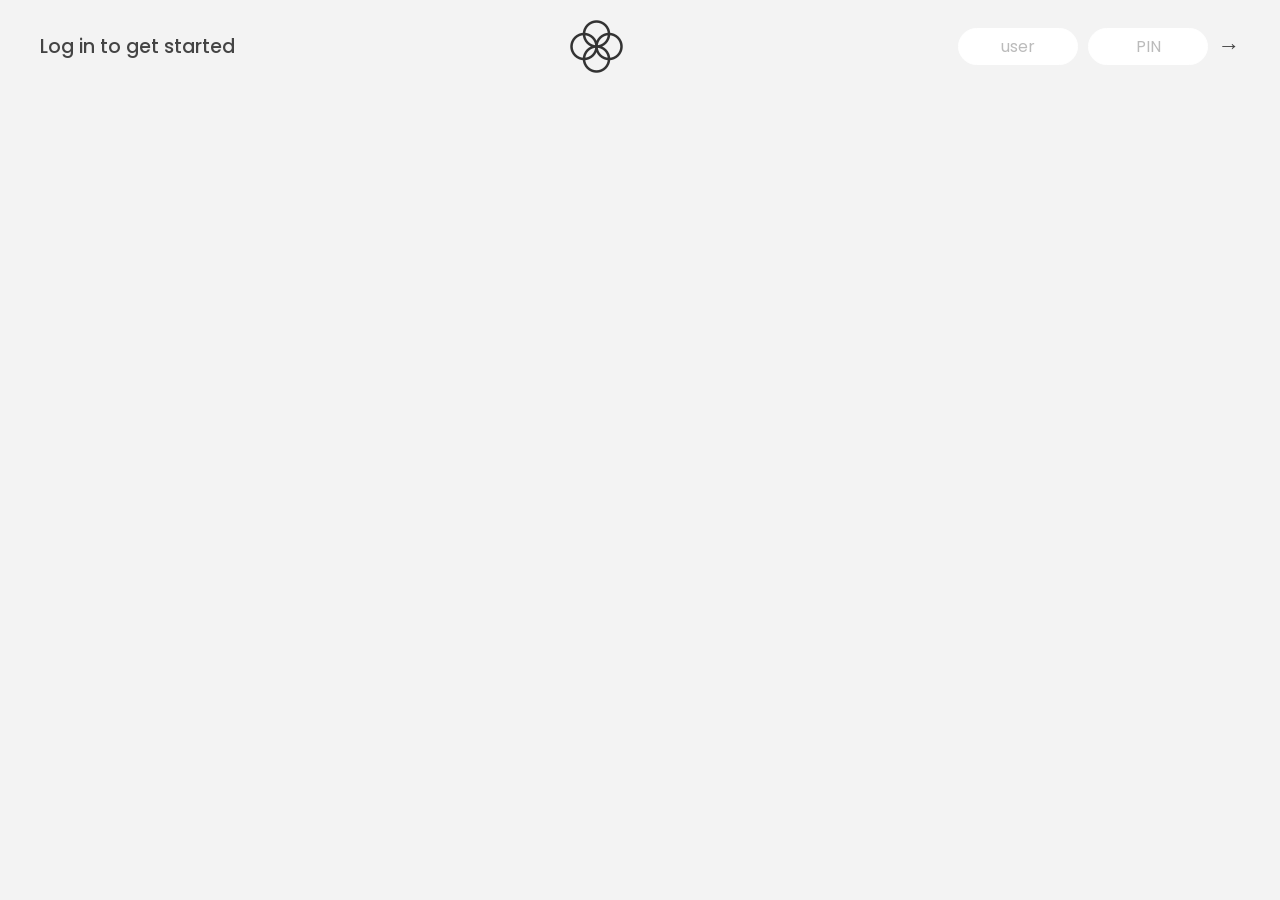
<file: Bankist_app/index.html>
<!DOCTYPE html>
<html lang="en">
  <head>
    <meta charset="UTF-8" />
    <meta name="viewport" content="width=device-width, initial-scale=1.0" />
    <meta http-equiv="X-UA-Compatible" content="ie=edge" />
    <link rel="shortcut icon" type="image/png" href="/icon.png" />

    <link
      href="https://fonts.googleapis.com/css?family=Poppins:400,500,600&display=swap"
      rel="stylesheet"
    />

    <link rel="stylesheet" href="style.css" />
    <title>Bankist</title>
  </head>
  <body>
    <!-- TOP NAVIGATION --> 
    <nav>
      <p class="welcome">Log in to get started</p>
      <img src="logo.png" alt="Logo" class="logo" />
      <form class="login">
        <input
          type="text"
          placeholder="user"
          class="login__input login__input--user"
        />
        <!-- In practice, use type="password" -->
        <input
          type="text"
          placeholder="PIN"
          maxlength="4"
          class="login__input login__input--pin"
        />
        <button class="login__btn">&rarr;</button>
      </form>
    </nav>

    <main class="app">
      <!-- BALANCE -->
      <div class="balance">
        <div>
          <p class="balance__label">Current balance</p>
          <p class="balance__date">
            As of <span class="date">05/03/2037</span>
          </p>
        </div>
        <p class="balance__value">0000€</p>
      </div>

      <!-- MOVEMENTS -->
      <div class="movements">
        <div class="movements__row">
          <div class="movements__type movements__type--deposit">2 deposit</div>
          <div class="movements__date">3 days ago</div>
          <div class="movements__value">4 000€</div>
        </div>
        <div class="movements__row">
          <div class="movements__type movements__type--withdrawal">
            1 withdrawal
          </div>
          <div class="movements__date">24/01/2037</div>
          <div class="movements__value">-378€</div>
        </div>
      </div>

      <!-- SUMMARY -->
      <div class="summary">
        <p class="summary__label">In</p>
        <p class="summary__value summary__value--in">0000€</p>
        <p class="summary__label">Out</p>
        <p class="summary__value summary__value--out">0000€</p>
        <p class="summary__label">Interest</p>
        <p class="summary__value summary__value--interest">0000€</p>
        <button class="btn--sort">&downarrow; SORT</button>
      </div>

      <!-- OPERATION: TRANSFERS -->
      <div class="operation operation--transfer">
        <h2>Transfer money</h2>
        <form class="form form--transfer">
          <input type="text" class="form__input form__input--to" />
          <input type="number" class="form__input form__input--amount" />
          <button class="form__btn form__btn--transfer">&rarr;</button>
          <label class="form__label">Transfer to</label>
          <label class="form__label">Amount</label>
        </form>
      </div>

      <!-- OPERATION: LOAN -->
      <div class="operation operation--loan">
        <h2>Request loan</h2>
        <form class="form form--loan">
          <input type="number" class="form__input form__input--loan-amount" />
          <button class="form__btn form__btn--loan">&rarr;</button>
          <label class="form__label form__label--loan">Amount</label>
        </form>
      </div>

      <!-- OPERATION: CLOSE -->
      <div class="operation operation--close">
        <h2>Close account</h2>
        <form class="form form--close">
          <input type="text" class="form__input form__input--user" />
          <input
            type="password"
            maxlength="6"
            class="form__input form__input--pin"
          />
          <button class="form__btn form__btn--close">&rarr;</button>
          <label class="form__label">Confirm user</label>
          <label class="form__label">Confirm PIN</label>
        </form>
      </div>

      <!-- LOGOUT TIMER -->
      <p class="logout-timer">
        You will be logged out in <span class="timer">05:00</span>
      </p>
    </main>

    <!-- <footer>
      &copy; by Jonas Schmedtmann. Don't claim as your own :)
    </footer> -->

    <script src="script.js"></script>
  </body>
</html>
</file>
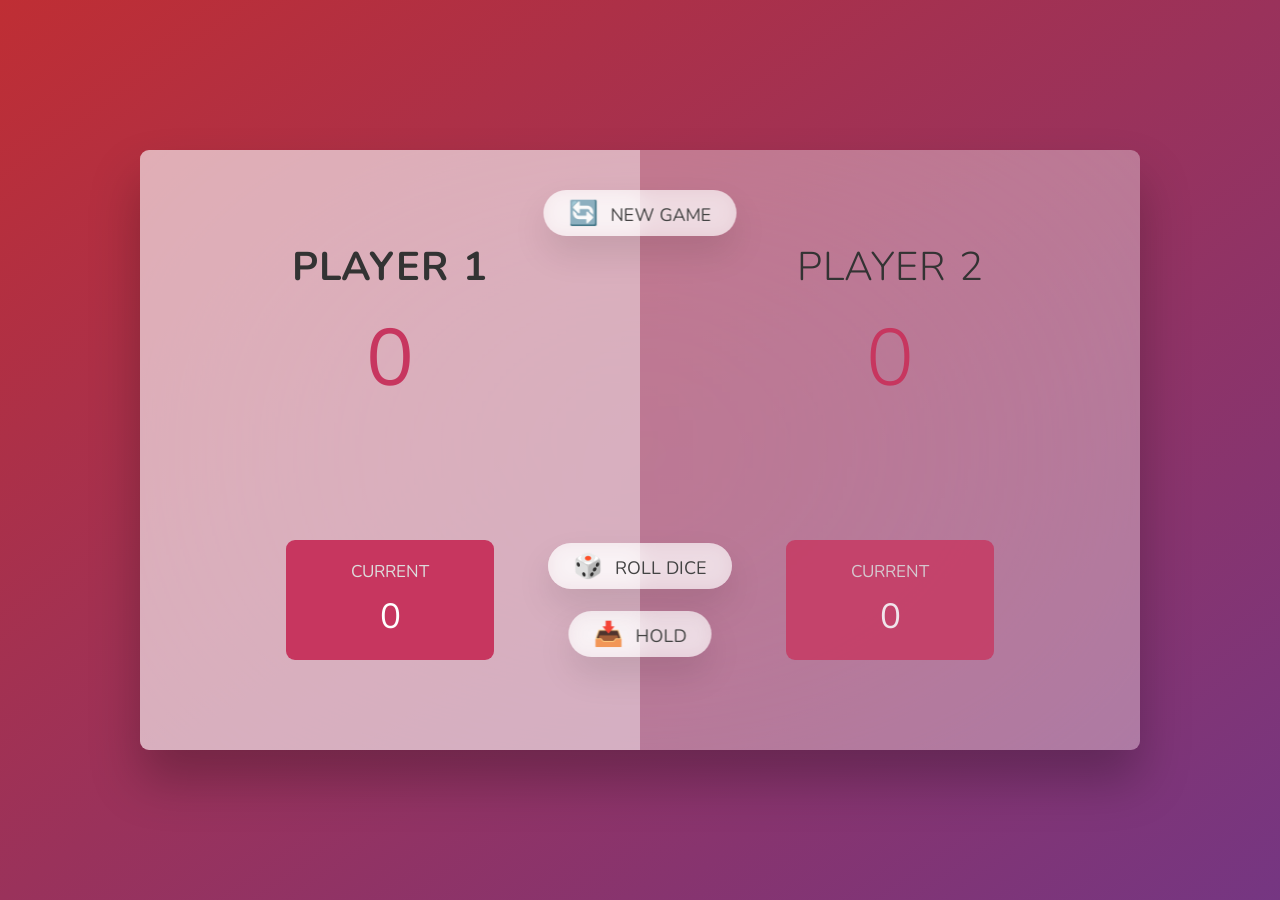
<file: Dice_game/index.html>
<!DOCTYPE html>
<html lang="en">
  <head>
    <meta charset="UTF-8" />
    <meta name="viewport" content="width=device-width, initial-scale=1.0" />
    <meta http-equiv="X-UA-Compatible" content="ie=edge" />
    <link rel="stylesheet" href="style.css" />
    <title>Dice Game</title>
  </head>
  <body>
    <main>
      <section class="player player--0 player--active">
        <h2 class="name" id="name--0">Player 1</h2>
        <p class="score" id="score--0">43</p>
        <div class="current">
          <p class="current-label">Current</p>
          <p class="current-score" id="current--0">0</p>
        </div>
      </section>
      <section class="player player--1">
        <h2 class="name" id="name--1">Player 2</h2>
        <p class="score" id="score--1">24</p>
        <div class="current">
          <p class="current-label">Current</p>
          <p class="current-score" id="current--1">0</p>
        </div>
      </section>

      <img src="dice-5.png" alt="Playing dice" class="dice" />
      <button class="btn btn--new">🔄 New game</button>
      <button class="btn btn--roll">🎲 Roll dice</button>
      <button class="btn btn--hold">📥 Hold</button>
    </main>
    <script src="script.js"></script>
  </body>
</html>
</file>
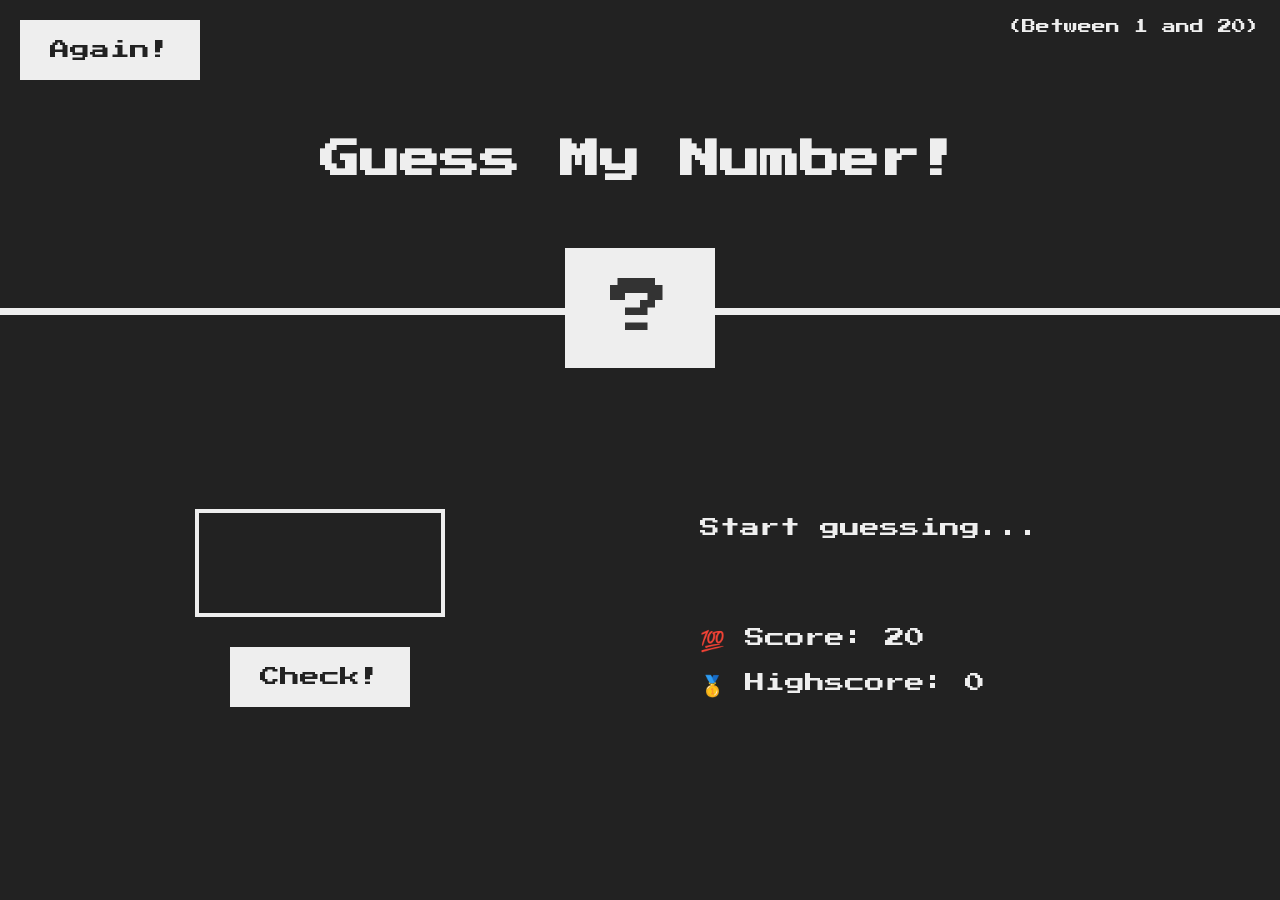
<file: Guess_My_Number/index.html>
<!DOCTYPE html>
<html lang="en">
  <head>
    <meta charset="UTF-8" />
    <meta name="viewport" content="width=device-width, initial-scale=1.0" />
    <meta http-equiv="X-UA-Compatible" content="ie=edge" />
    <link rel="stylesheet" href="style.css" />
    <title>Guess My Number!</title>
  </head>
  <body>
    <header>
      <h1>Guess My Number!</h1>
      <p class="between">(Between 1 and 20)</p>
      <button class="btn again">Again!</button>
      <div class="number">?</div>
    </header>
    <main>
      <section class="left">
        <input type="number" class="guess" />
        <button class="btn check">Check!</button>
      </section>
      <section class="right">
        <p class="message">Start guessing...</p>
        <p class="label-score">💯 Score: <span class="score">20</span></p>
        <p class="label-highscore">
          🥇 Highscore: <span class="highscore">0</span>
        </p>
      </section>
    </main>
    <script src="script.js"></script>
  </body>
</html>
</file>
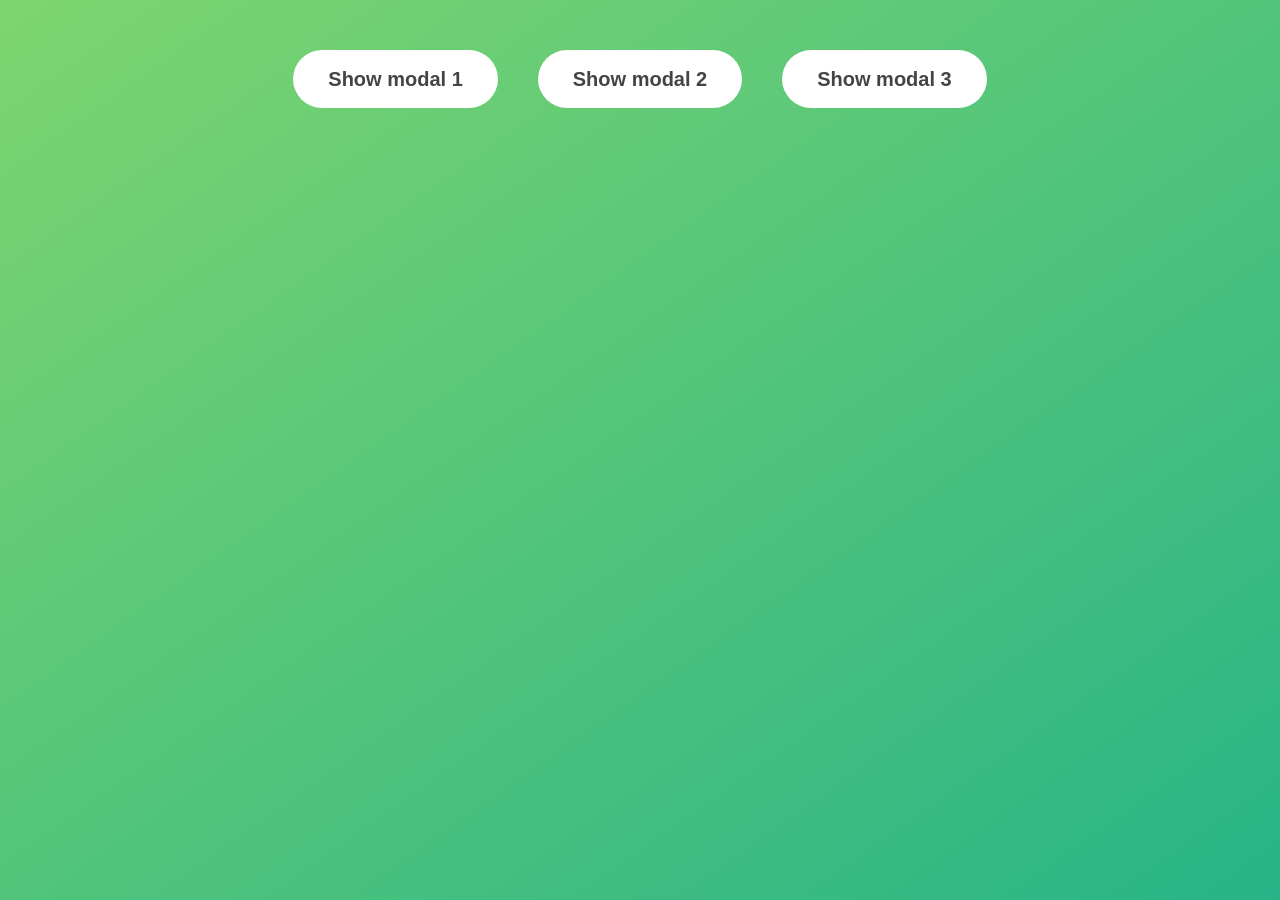
<file: Modal_Screen/index.html>
<!DOCTYPE html>
<html lang="en">
  <head>
    <meta charset="UTF-8" />
    <meta name="viewport" content="width=device-width, initial-scale=1.0" />
    <meta http-equiv="X-UA-Compatible" content="ie=edge" />
    <link rel="stylesheet" href="style.css" />
    <title>Modal window</title>
  </head>
  <body>
    <button class="show-modal">Show modal 1</button>
    <button class="show-modal">Show modal 2</button>
    <button class="show-modal">Show modal 3</button>

    <div class="modal hidden">
      <button class="close-modal">&times;</button>
      <h1>I'm a modal window 😍</h1>
      <p>
        Lorem ipsum dolor sit amet, consectetur adipisicing elit, sed do eiusmod
        tempor incididunt ut labore et dolore magna aliqua. Ut enim ad minim
        veniam, quis nostrud exercitation ullamco laboris nisi ut aliquip ex ea
        commodo consequat. Duis aute irure dolor in reprehenderit in voluptate
        velit esse cillum dolore eu fugiat nulla pariatur. Excepteur sint
        occaecat cupidatat non proident, sunt in culpa qui officia deserunt
        mollit anim id est laborum.
      </p>
    </div>
    <div class="overlay hidden"></div>

    <script src="script.js"></script>
  </body>
</html>
</file>
<file: Bankist_app/style.css>
/*
 * Use this CSS to learn some intersting techniques,
 * in case you're wondering how I built the UI.
 * Have fun! 😁
 */

* {
  margin: 0;
  padding: 0;
  box-sizing: inherit;
}

html {
  font-size: 62.5%;
  box-sizing: border-box;
}

body {
  font-family: "Poppins", sans-serif;
  color: #444;
  background-color: #f3f3f3;
  height: 100vh;
  padding: 2rem;
}

nav {
  display: flex;
  justify-content: space-between;
  align-items: center;
  padding: 0 2rem;
}

.welcome {
  font-size: 1.9rem;
  font-weight: 500;
}

.logo {
  height: 5.25rem;
}

.login {
  display: flex;
}

.login__input {
  border: none;
  padding: 0.5rem 2rem;
  font-size: 1.6rem;
  font-family: inherit;
  text-align: center;
  width: 12rem;
  border-radius: 10rem;
  margin-right: 1rem;
  color: inherit;
  border: 1px solid #fff;
  transition: all 0.3s;
}

.login__input:focus {
  outline: none;
  border: 1px solid #ccc;
}

.login__input::placeholder {
  color: #bbb;
}

.login__btn {
  border: none;
  background: none;
  font-size: 2.2rem;
  color: inherit;
  cursor: pointer;
  transition: all 0.3s;
}

.login__btn:hover,
.login__btn:focus,
.btn--sort:hover,
.btn--sort:focus {
  outline: none;
  color: #777;
}

/* MAIN */
.app {
  position: relative;
  max-width: 100rem;
  margin: 4rem auto;
  display: grid;
  grid-template-columns: 4fr 3fr;
  grid-template-rows: auto repeat(3, 15rem) auto;
  gap: 2rem;

  /* NOTE This creates the fade in/out anumation */
  opacity: 0;
  transition: all 1s;
}

.balance {
  grid-column: 1 / span 2;
  display: flex;
  align-items: flex-end;
  justify-content: space-between;
  margin-bottom: 2rem;
}

.balance__label {
  font-size: 2.2rem;
  font-weight: 500;
  margin-bottom: -0.2rem;
}

.balance__date {
  font-size: 1.4rem;
  color: #888;
}

.balance__value {
  font-size: 4.5rem;
  font-weight: 400;
}

/* MOVEMENTS */
.movements {
  grid-row: 2 / span 3;
  background-color: #fff;
  border-radius: 1rem;
  overflow: scroll;
}

.movements__row {
  padding: 2.25rem 4rem;
  display: flex;
  align-items: center;
  border-bottom: 1px solid #eee;
}

.movements__type {
  font-size: 1.1rem;
  text-transform: uppercase;
  font-weight: 500;
  color: #fff;
  padding: 0.1rem 1rem;
  border-radius: 10rem;
  margin-right: 2rem;
}

.movements__date {
  font-size: 1.1rem;
  text-transform: uppercase;
  font-weight: 500;
  color: #666;
}

.movements__type--deposit {
  background-image: linear-gradient(to top left, #39b385, #9be15d);
}

.movements__type--withdrawal {
  background-image: linear-gradient(to top left, #e52a5a, #ff585f);
}

.movements__value {
  font-size: 1.7rem;
  margin-left: auto;
}

/* SUMMARY */
.summary {
  grid-row: 5 / 6;
  display: flex;
  align-items: baseline;
  padding: 0 0.3rem;
  margin-top: 1rem;
}

.summary__label {
  font-size: 1.2rem;
  font-weight: 500;
  text-transform: uppercase;
  margin-right: 0.8rem;
}

.summary__value {
  font-size: 2.2rem;
  margin-right: 2.5rem;
}

.summary__value--in,
.summary__value--interest {
  color: #66c873;
}

.summary__value--out {
  color: #f5465d;
}

.btn--sort {
  margin-left: auto;
  border: none;
  background: none;
  font-size: 1.3rem;
  font-weight: 500;
  cursor: pointer;
}

/* OPERATIONS */
.operation {
  border-radius: 1rem;
  padding: 3rem 4rem;
  color: #333;
}

.operation--transfer {
  background-image: linear-gradient(to top left, #ffb003, #ffcb03);
}

.operation--loan {
  background-image: linear-gradient(to top left, #39b385, #9be15d);
}

.operation--close {
  background-image: linear-gradient(to top left, #e52a5a, #ff585f);
}

h2 {
  margin-bottom: 1.5rem;
  font-size: 1.7rem;
  font-weight: 600;
  color: #333;
}

.form {
  display: grid;
  grid-template-columns: 2.5fr 2.5fr 1fr;
  grid-template-rows: auto auto;
  gap: 0.4rem 1rem;
}

/* Exceptions for interst */
.form.form--loan {
  grid-template-columns: 2.5fr 1fr 2.5fr;
}
.form__label--loan {
  grid-row: 2;
}
/* End exceptions */

.form__input {
  width: 100%;
  border: none;
  background-color: rgba(255, 255, 255, 0.4);
  font-family: inherit;
  font-size: 1.5rem;
  text-align: center;
  color: #333;
  padding: 0.3rem 1rem;
  border-radius: 0.7rem;
  transition: all 0.3s;
}

.form__input:focus {
  outline: none;
  background-color: rgba(255, 255, 255, 0.6);
}

.form__label {
  font-size: 1.3rem;
  text-align: center;
}

.form__btn {
  border: none;
  border-radius: 0.7rem;
  font-size: 1.8rem;
  background-color: #fff;
  cursor: pointer;
  transition: all 0.3s;
}

.form__btn:focus {
  outline: none;
  background-color: rgba(255, 255, 255, 0.8);
}

.logout-timer {
  padding: 0 0.3rem;
  margin-top: 1.9rem;
  text-align: right;
  font-size: 1.25rem;
}

.timer {
  font-weight: 600;
}
</file>
<file: Dice_game/style.css>
@import url("https://fonts.googleapis.com/css2?family=Nunito&display=swap");

* {
  margin: 0;
  padding: 0;
  box-sizing: inherit;
}

html {
  font-size: 62.5%;
  box-sizing: border-box;
}

body {
  font-family: "Nunito", sans-serif;
  font-weight: 400;
  height: 100vh;
  color: #333;
  background-image: linear-gradient(to top left, #753682 0%, #bf2e34 100%);
  display: flex;
  align-items: center;
  justify-content: center;
}

/* LAYOUT */
main {
  position: relative;
  width: 100rem;
  height: 60rem;
  background-color: rgba(255, 255, 255, 0.35);
  backdrop-filter: blur(200px);
  filter: blur();
  box-shadow: 0 3rem 5rem rgba(0, 0, 0, 0.25);
  border-radius: 9px;
  overflow: hidden;
  display: flex;
}

.player {
  flex: 50%;
  padding: 9rem;
  display: flex;
  flex-direction: column;
  align-items: center;
  transition: all 0.75s;
}

/* ELEMENTS */
.name {
  position: relative;
  font-size: 4rem;
  text-transform: uppercase;
  letter-spacing: 1px;
  word-spacing: 2px;
  font-weight: 300;
  margin-bottom: 1rem;
}

.score {
  font-size: 8rem;
  font-weight: 300;
  color: #c7365f;
  margin-bottom: auto;
}

.player--active {
  background-color: rgba(255, 255, 255, 0.4);
}
.player--active .name {
  font-weight: 700;
}
.player--active .score {
  font-weight: 400;
}

.player--active .current {
  opacity: 1;
}

.current {
  background-color: #c7365f;
  opacity: 0.8;
  border-radius: 9px;
  color: #fff;
  width: 65%;
  padding: 2rem;
  text-align: center;
  transition: all 0.75s;
}

.current-label {
  text-transform: uppercase;
  margin-bottom: 1rem;
  font-size: 1.7rem;
  color: #ddd;
}

.current-score {
  font-size: 3.5rem;
}

/* ABSOLUTE POSITIONED ELEMENTS */
.btn {
  position: absolute;
  left: 50%;
  transform: translateX(-50%);
  color: #444;
  background: none;
  border: none;
  font-family: inherit;
  font-size: 1.8rem;
  text-transform: uppercase;
  cursor: pointer;
  font-weight: 400;
  transition: all 0.2s;

  background-color: white;
  background-color: rgba(255, 255, 255, 0.6);
  backdrop-filter: blur(10px);

  padding: 0.7rem 2.5rem;
  border-radius: 50rem;
  box-shadow: 0 1.75rem 3.5rem rgba(0, 0, 0, 0.1);
}

.btn::first-letter {
  font-size: 2.4rem;
  display: inline-block;
  margin-right: 0.7rem;
}

.btn--new {
  top: 4rem;
}
.btn--roll {
  top: 39.3rem;
}
.btn--hold {
  top: 46.1rem;
}

.btn:active {
  transform: translate(-50%, 3px);
  box-shadow: 0 1rem 2rem rgba(0, 0, 0, 0.15);
}

.btn:focus {
  outline: none;
}

.dice {
  position: absolute;
  left: 50%;
  top: 16.5rem;
  transform: translateX(-50%);
  height: 10rem;
  box-shadow: 0 2rem 5rem rgba(0, 0, 0, 0.2);
}

.player--winner {
  background-color: #2f2f2f;
}

.player--winner .name {
  font-weight: 700;
  color: #c7365f;
}

.hidden {
  display: none;
}
</file>
<file: Guess_My_Number/style.css>
@import url('https://fonts.googleapis.com/css?family=Press+Start+2P&display=swap');

* {
  margin: 0;
  padding: 0;
  box-sizing: inherit;
}

html {
  font-size: 62.5%;
  box-sizing: border-box;
}

body {
  font-family: 'Press Start 2P', sans-serif;
  color: #eee;
  background-color: #222;
  /* background-color: #60b347; */
}

/* LAYOUT */
header {
  position: relative;
  height: 35vh;
  border-bottom: 7px solid #eee;
}

main {
  height: 65vh;
  color: #eee;
  display: flex;
  align-items: center;
  justify-content: space-around;
}

.left {
  width: 52rem;
  display: flex;
  flex-direction: column;
  align-items: center;
}

.right {
  width: 52rem;
  font-size: 2rem;
}

/* ELEMENTS STYLE */
h1 {
  font-size: 4rem;
  text-align: center;
  position: absolute;
  width: 100%;
  top: 52%;
  left: 50%;
  transform: translate(-50%, -50%);
}

.number {
  background: #eee;
  color: #333;
  font-size: 6rem;
  width: 15rem;
  padding: 3rem 0rem;
  text-align: center;
  position: absolute;
  bottom: 0;
  left: 50%;
  transform: translate(-50%, 50%);
}

.between {
  font-size: 1.4rem;
  position: absolute;
  top: 2rem;
  right: 2rem;
}

.again {
  position: absolute;
  top: 2rem;
  left: 2rem;
}

.guess {
  background: none;
  border: 4px solid #eee;
  font-family: inherit;
  color: inherit;
  font-size: 5rem;
  padding: 2.5rem;
  width: 25rem;
  text-align: center;
  display: block;
  margin-bottom: 3rem;
}

.btn {
  border: none;
  background-color: #eee;
  color: #222;
  font-size: 2rem;
  font-family: inherit;
  padding: 2rem 3rem;
  cursor: pointer;
}

.btn:hover {
  background-color: #ccc;
}

.message {
  margin-bottom: 8rem;
  height: 3rem;
}

.label-score {
  margin-bottom: 2rem;
}
</file>
<file: Modal_Screen/style.css>
* {
  margin: 0;
  padding: 0;
  box-sizing: inherit;
}

html {
  font-size: 62.5%;
  box-sizing: border-box;
}

body {
  font-family: sans-serif;
  color: #333;
  line-height: 1.5;
  height: 100vh;
  position: relative;
  display: flex;
  align-items: flex-start;
  justify-content: center;
  background: linear-gradient(to top left, #28b487, #7dd56f);
}

.show-modal {
  font-size: 2rem;
  font-weight: 600;
  padding: 1.75rem 3.5rem;
  margin: 5rem 2rem;
  border: none;
  background-color: #fff;
  color: #444;
  border-radius: 10rem;
  cursor: pointer;
}

.close-modal {
  position: absolute;
  top: 1.2rem;
  right: 2rem;
  font-size: 5rem;
  color: #333;
  cursor: pointer;
  border: none;
  background: none;
}

h1 {
  font-size: 2.5rem;
  margin-bottom: 2rem;
}

p {
  font-size: 1.8rem;
}

/* -------------------------- */
/* CLASSES TO MAKE MODAL WORK */
.hidden {
  display: none;
}

.modal {
  position: absolute;
  top: 50%;
  left: 50%;
  transform: translate(-50%, -50%);
  width: 70%;

  background-color: white;
  padding: 6rem;
  border-radius: 5px;
  box-shadow: 0 3rem 5rem rgba(0, 0, 0, 0.3);
  z-index: 10;
}

.overlay {
  position: absolute;
  top: 0;
  left: 0;
  width: 100%;
  height: 100%;
  background-color: rgba(0, 0, 0, 0.6);
  backdrop-filter: blur(3px);
  z-index: 5;
}
</file>
